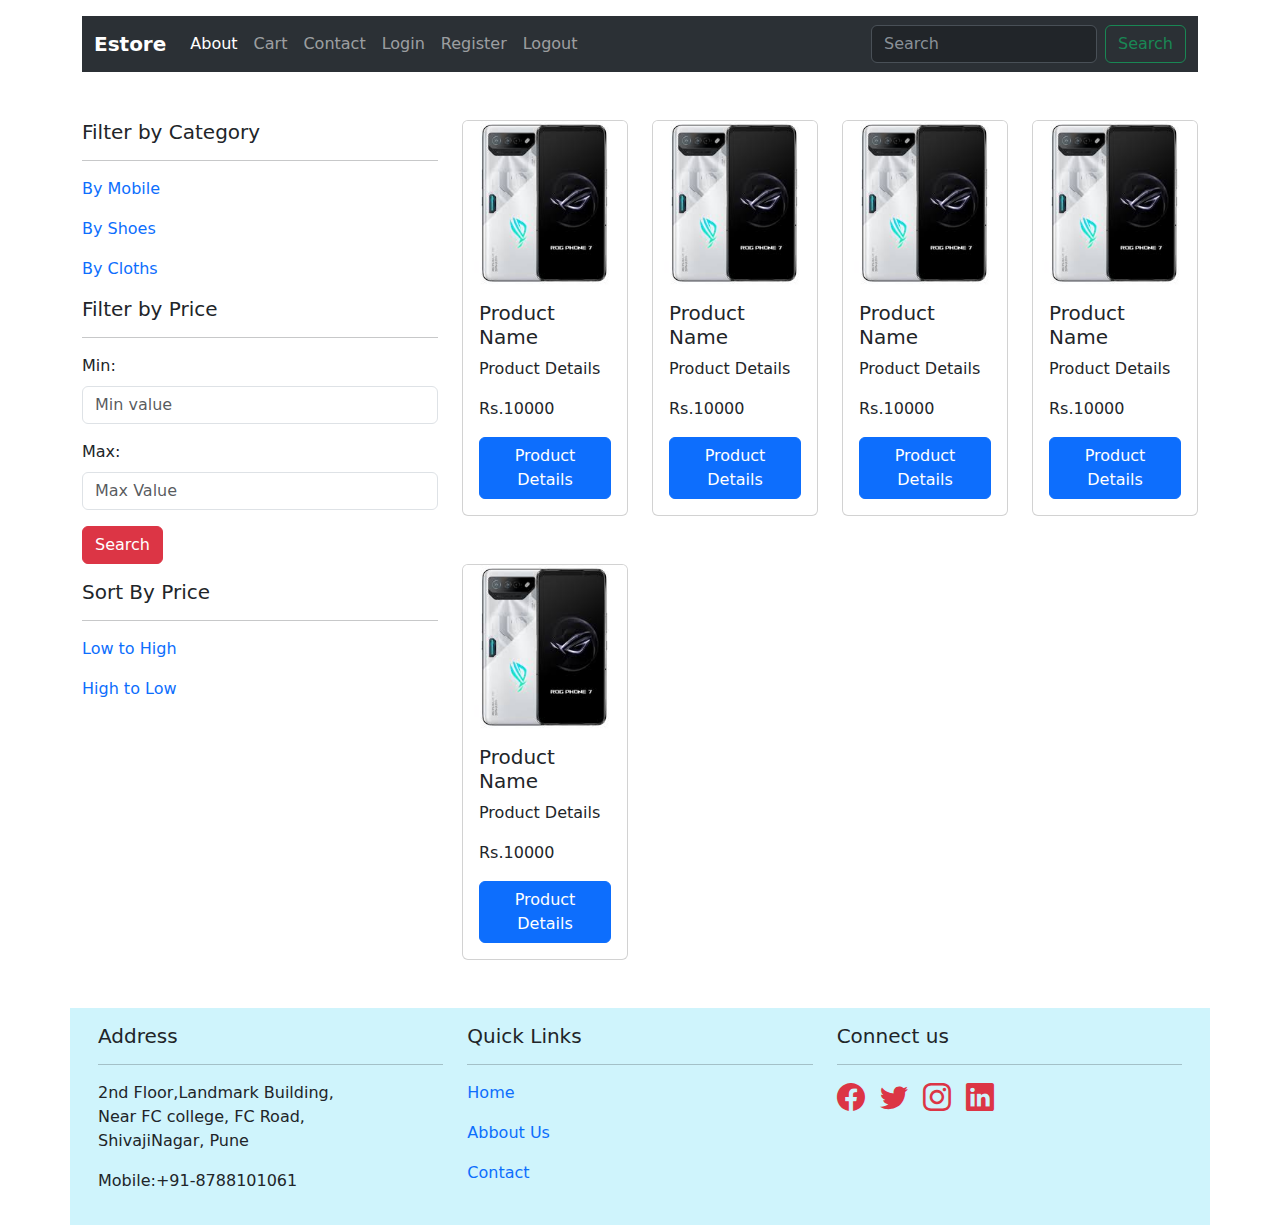
<file: index.html>
<!DOCTYPE html>
<html lang="en">
<head>
    <meta charset="UTF-8">
    <meta name="viewport" content="width=device-width, initial-scale=1.0">
    <link rel="stylesheet" href="assets/css/bootstrap.min.css">
    <link rel="stylesheet" href="assets/css/style.css">
    <link rel="stylesheet" href="https://cdn.jsdelivr.net/npm/bootstrap-icons@1.10.5/font/bootstrap-icons.css">
    <title>Ecomm|Home</title>
</head>
<body>
    <div class="container">
        <div class="row mt-3">
            <div class="col-md-12">

                <nav class="navbar bg-dark navbar-expand-lg bg-body-tertiary" data-bs-theme="dark">
                    <div class="container-fluid">

                      <a class="navbar-brand" href="index.html"><strong>Estore</strong></a>

                      <button class="navbar-toggler" type="button" data-bs-toggle="collapse" data-bs-target="#navbarSupportedContent" aria-controls="navbarSupportedContent" aria-expanded="false" aria-label="Toggle navigation">
                        <span class="navbar-toggler-icon"></span>
                      </button>
                      <div class="collapse navbar-collapse" id="navbarSupportedContent">
                        <ul class="navbar-nav me-auto mb-2 mb-lg-0">
                          <li class="nav-item">
                            <a class="nav-link active" aria-current="page" href="about.html">About</a>
                          </li>

                          <li class="nav-item">
                            <a class="nav-link" href="cart.html">Cart</a>
                          </li>

                          <!-- <li class="nav-item dropdown">
                            <a class="nav-link dropdown-toggle" href="#" role="button" data-bs-toggle="dropdown" aria-expanded="false">
                              Dropdown
                            </a>
                            <ul class="dropdown-menu">
                              <li><a class="dropdown-item" href="#">Action</a></li>
                              <li><a class="dropdown-item" href="#">Another action</a></li>
                              <li><hr class="dropdown-divider"></li>
                              <li><a class="dropdown-item" href="#">Something else here</a></li>
                            </ul>
                          </li> -->

                          <li class="nav-item">
                            <a class="nav-link" href="contact.html">Contact</a>
                          </li>

                          <li class="nav-item">
                            <a class="nav-link" href="login.html">Login</a>
                          </li>

                          <li class="nav-item">
                            <a class="nav-link" href="register.html">Register</a>
                          </li>

                          <li class="nav-item">
                            <a class="nav-link" href="logout.html">Logout</a>
                          </li>
                        </ul>
                        <form class="d-flex" role="search">
                          <input class="form-control me-2" type="search" placeholder="Search" aria-label="Search">
                          <button class="btn btn-outline-success" type="submit">Search</button>
                        </form>
                      </div>

                    </div>
                  </nav>


            </div><!--Navigation Bar-->
        </div>

        <div class="row">
                <div class="col-md-4 mt-5">
                    <h5>Filter by Category</h5>
                    <hr>
                    <p><a class="anchor" href="#">By Mobile</a></p>
                    <p><a class="anchor" href="#">By Shoes</a></p>
                    <p><a class="anchor" href="#">By Cloths</a></p>

                    <h5>Filter by Price</h5>
                    <hr>
                    <form action="">
                        <div class="mb-3">
                            <label for="Input1" class="form-label">Min:</label>
                            <input type="number" class="form-control" id="Input1" placeholder="Min value">
                        </div>

                        <div class="mb-3">
                            <label for="Input2" class="form-label">Max:</label>
                            <input type="number" class="form-control" id="Input1" placeholder="Max Value">
                        </div>

                        <div class="mb-3">
                            <input type="submit" class="btn btn-danger" value="Search">
                        </div>
                    </form>

                    <h5>Sort By Price</h5>
                    <hr>
                    <p><a class="anchor" href="#">Low to High</a></p>
                    <p><a class="anchor" href="#">High to Low</a></p>

                </div><!--sidebar end-->

                <div class="col-md-8">
                    <div class="row mt-5">
                        <div class="col-md-3">
                            <div class="card" style="width: 100%;">
                                <img src="assets/images/images.jpg" class="card-img-top" alt="...">
                                <div class="card-body">
                                    <h5 class="card-title">Product Name</h5>
                                    <p class="card-text">Product Details</p>
                                    <p class="card-text">Rs.10000</p>
                                  <a href="product_details.html" class="btn btn-primary">Product Details</a>
                                </div>
                              </div>
                        </div><!--product 1 end-->
                        <div class="col-md-3">
                            <div class="card" style="width: 100%;">
                                <img src="assets/images/images.jpg" class="card-img-top" alt="...">
                                <div class="card-body">
                                    <h5 class="card-title">Product Name</h5>
                                    <p class="card-text">Product Details</p>
                                    <p class="card-text">Rs.10000</p>
                                  <a href="product_details.html" class="btn btn-primary">Product Details</a>
                                </div>
                              </div>
                        </div><!--Product 2 end-->
                        <div class="col-md-3">
                            <div class="card" style="width: 100%;">
                                <img src="assets/images/images.jpg" class="card-img-top" alt="...">
                                <div class="card-body">
                                    <h5 class="card-title">Product Name</h5>
                                    <p class="card-text">Product Details</p>
                                    <p class="card-text">Rs.10000</p>
                                  <a href="product_details.html" class="btn btn-primary">Product Details</a>
                                </div>
                              </div>
                        </div><!--product 3 end-->
                        <div class="col-md-3">
                            <div class="card" style="width: 100%;">
                                <img src="assets/images/images.jpg" class="card-img-top" alt="...">
                                <div class="card-body">
                                    <h5 class="card-title">Product Name</h5>
                                    <p class="card-text">Product Details</p>
                                    <p class="card-text">Rs.10000</p>
                                  <a href="product_details.html" class="btn btn-primary">Product  Details</a>
                                </div>
                              </div>
                        </div><!--Product 4 end-->
                        <div class="col-md-3 mt-5">
                          <div class="card" style="width: 100%;">
                              <img src="assets/images/images.jpg" class="card-img-top" alt="...">
                              <div class="card-body">
                                  <h5 class="card-title">Product Name</h5>
                                  <p class="card-text">Product Details</p>
                                  <p class="card-text">Rs.10000</p>
                                <a href="product_details.html" class="btn btn-primary">Product  Details</a>
                              </div>
                            </div>
                      </div><!--Product 5 end-->
                    </div>

                </div><!--Products End-->
        </div><!--Filter and product End-->

        <div class="row mt-5 bg-info-subtle p-3"><!--Footer Start-->
                   <div class="col-md-4">
                    <h5>Address</h5>
                    <hr>
                    <p>
                      2nd Floor,Landmark Building,<br>
                      Near FC college, FC Road,<br>
                      ShivajiNagar, Pune
                    </p>
                    <p>
                      Mobile:+91-8788101061
                    </p>
                   </div>

                   <div class="col-md-4">
                    <h5>Quick Links</h5>
                    <hr>
                    <p><a href="index.html" class="anchor">Home</a></p>
                    <p><a href="about.html" class="anchor">Abbout Us</a></p>
                    <p><a href="contact.html" class="anchor">Contact</a></p>
                   </div>

                   <div class="col-md-4">
                          <h5>Connect us</h5>
                          <hr>
                          <h3 class="social"><a href="https://www.facebook.com" target="_blank"><i class="bi bi-facebook text-danger"></i></a></h3>&nbsp;&nbsp;
                          <h3 class="social"><a href="https://www.twitter.com"  target="_blank"><i class="bi bi-twitter text-danger"></i></a></h3>&nbsp;&nbsp;
                          <h3 class="social"><a href="https://www.instagram.com" target="_blank"><i class="bi bi-instagram text-danger"></i></a></h3>&nbsp;&nbsp;
                          <h3 class="social"><a href="https://www.linkedin.com" target="_blank"><i class="bi bi-linkedin text-danger"></i></a></h3>&nbsp;&nbsp;
                   </div>
        </div><!--Footer end-->
  
        
    </div>
    <script src="assets/js/popper.min.js"></script>
    <script src="assets/js/bootstrap.min.js"></script>
</body>
</html>
</file>
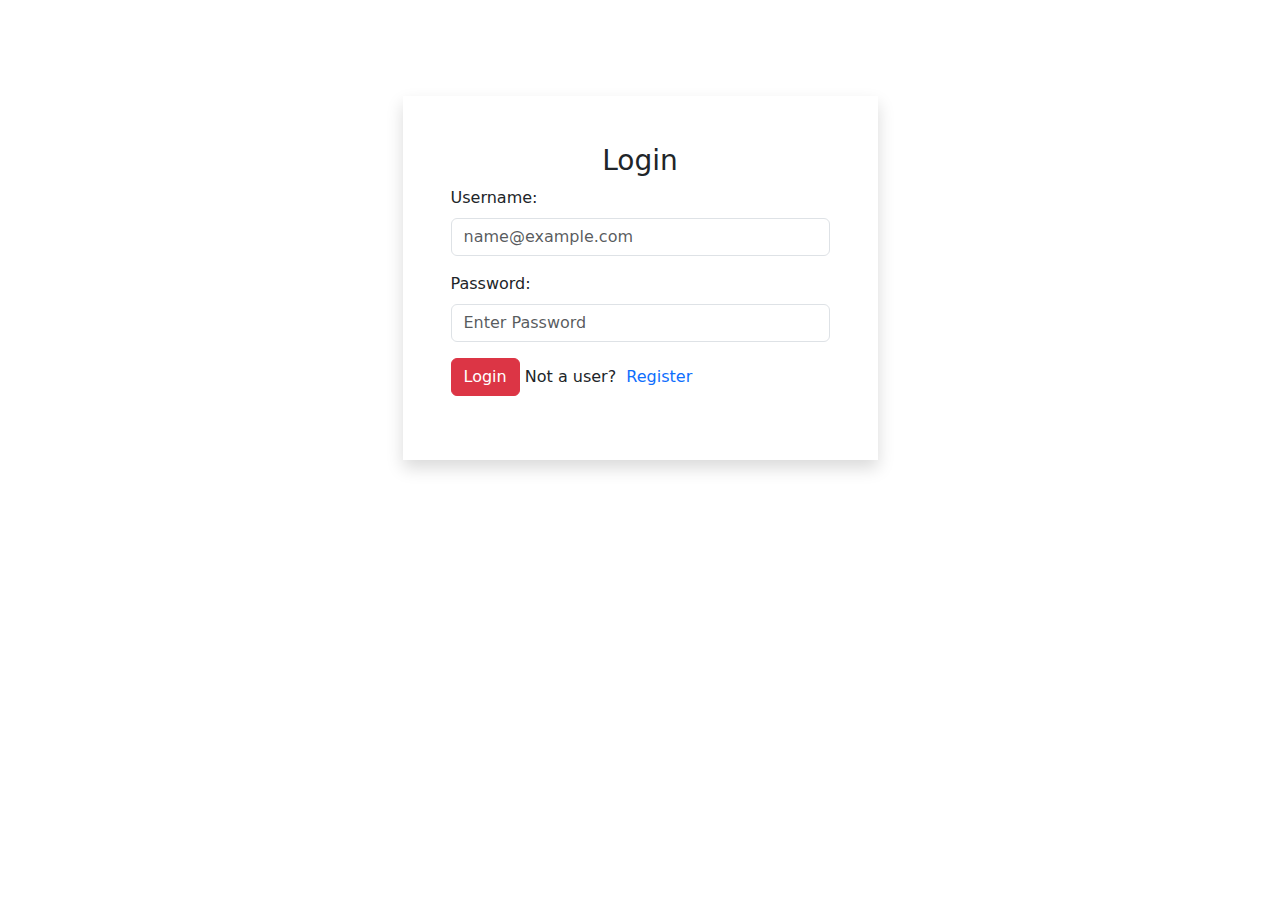
<file: login.html>
<!DOCTYPE html>
<html lang="en">
<head>
    <meta charset="UTF-8">
    <meta name="viewport" content="width=device-width, initial-scale=1.0">
    <link rel="stylesheet" href="assets/css/bootstrap.min.css">
    <title>Login</title>
</head>
<body>
    <div class="container">
        <div class="row mt-5">
           <div class="col-md-5 mt-5 mx-auto shadow p-5">
                    <h3 class="text-center">Login</h3>
                    <form method="POST" action="">
                        <div class="mb-3">
                            <label for="Input1" class="form-label">Username:</label>
                            <input type="email" class="form-control" id="Input1" placeholder="name@example.com">
                        </div>

                        <div class="mb-3">
                            <label for="Input2" class="form-label">Password:</label>
                            <input type="password" class="form-control" id="Input2" placeholder="Enter Password">
                        </div>

                        <div class="mb-3">
                            <input type="button" class="btn btn-danger" id="Input3" value="Login">
                            Not a user?&nbsp;&nbsp;<a href="register.html" style="text-decoration: none;">Register</a>
                        </div>
                    </form>
                  
           </div>
        </div>
    </div>
    <script src="assets/js/popper.min.js"></script>
    <script src="assets/js/bootstrap.min.js"></script>
</body>
</html>
</file>
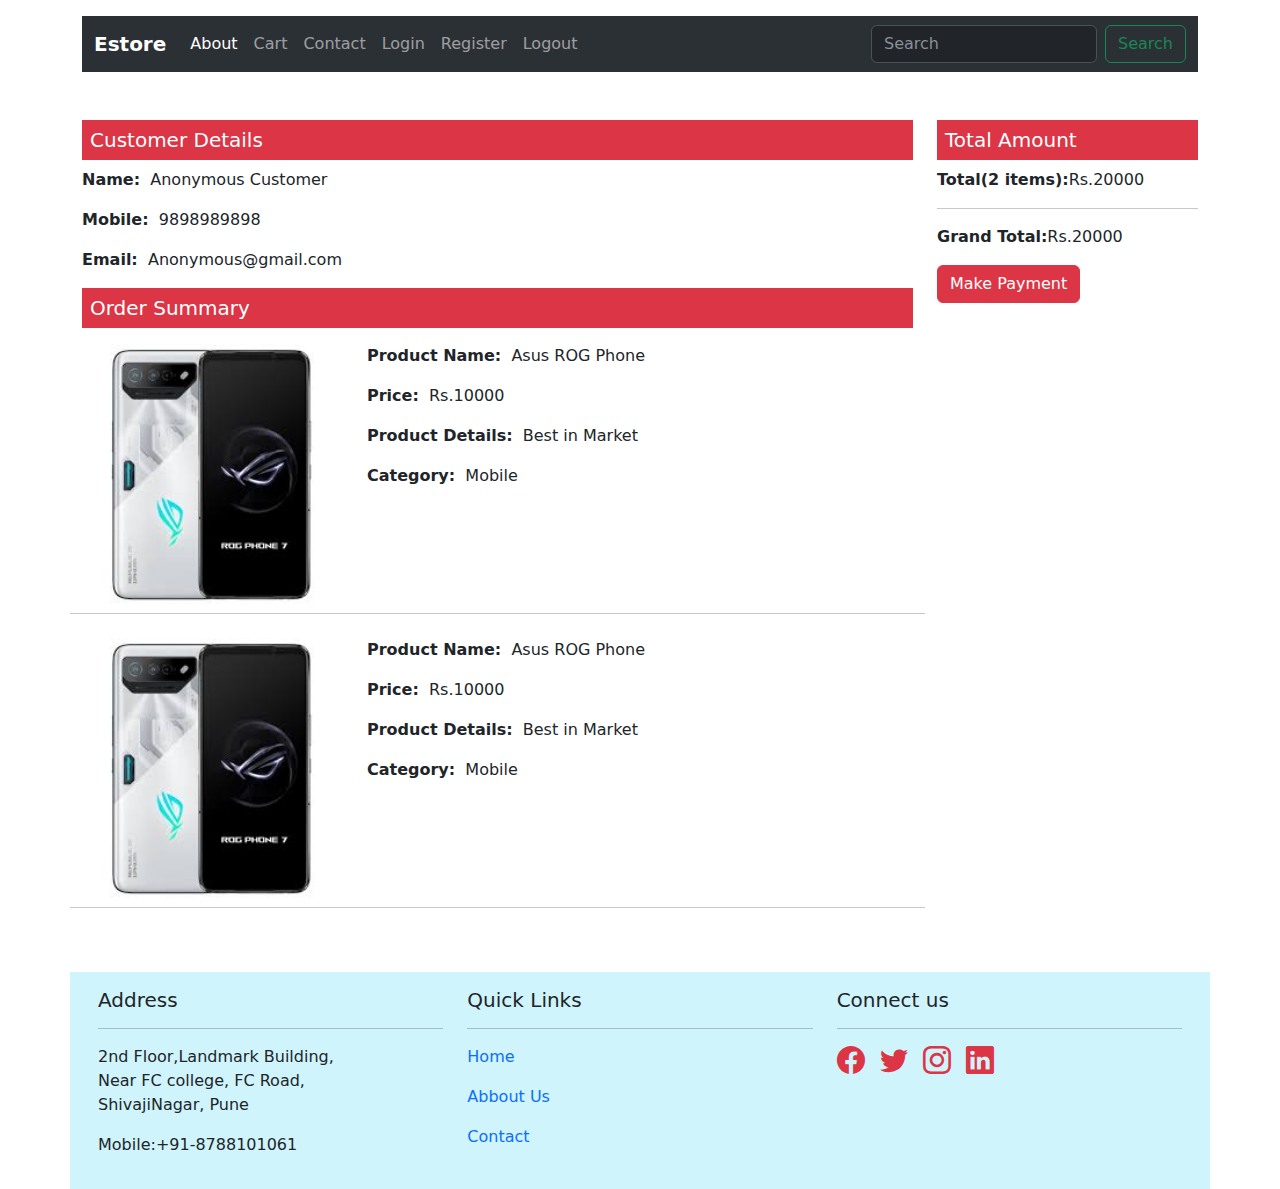
<file: placeorder.html>
<!DOCTYPE html>
<html lang="en">
<head>
    <meta charset="UTF-8">
    <meta name="viewport" content="width=device-width, initial-scale=1.0">
    <link rel="stylesheet" href="assets/css/bootstrap.min.css">
    <link rel="stylesheet" href="assets/css/style.css">
    <link rel="stylesheet" href="https://cdn.jsdelivr.net/npm/bootstrap-icons@1.10.5/font/bootstrap-icons.css">
    <title>Ecomm|Home</title>
</head>
<body>
    <div class="container">
        <div class="row mt-3">
            <div class="col-md-12">

                <nav class="navbar bg-dark navbar-expand-lg bg-body-tertiary" data-bs-theme="dark">
                    <div class="container-fluid">

                      <a class="navbar-brand" href="index.html"><strong>Estore</strong></a>

                      <button class="navbar-toggler" type="button" data-bs-toggle="collapse" data-bs-target="#navbarSupportedContent" aria-controls="navbarSupportedContent" aria-expanded="false" aria-label="Toggle navigation">
                        <span class="navbar-toggler-icon"></span>
                      </button>
                      <div class="collapse navbar-collapse" id="navbarSupportedContent">
                        <ul class="navbar-nav me-auto mb-2 mb-lg-0">
                          <li class="nav-item">
                            <a class="nav-link active" aria-current="page" href="about.html">About</a>
                          </li>

                          <li class="nav-item">
                            <a class="nav-link" href="cart.html">Cart</a>
                          </li>

                          <!-- <li class="nav-item dropdown">
                            <a class="nav-link dropdown-toggle" href="#" role="button" data-bs-toggle="dropdown" aria-expanded="false">
                              Dropdown
                            </a>
                            <ul class="dropdown-menu">
                              <li><a class="dropdown-item" href="#">Action</a></li>
                              <li><a class="dropdown-item" href="#">Another action</a></li>
                              <li><hr class="dropdown-divider"></li>
                              <li><a class="dropdown-item" href="#">Something else here</a></li>
                            </ul>
                          </li> -->

                          <li class="nav-item">
                            <a class="nav-link" href="contact.html">Contact</a>
                          </li>

                          <li class="nav-item">
                            <a class="nav-link" href="login.html">Login</a>
                          </li>

                          <li class="nav-item">
                            <a class="nav-link" href="register.html">Register</a>
                          </li>

                          <li class="nav-item">
                            <a class="nav-link" href="logout.html">Logout</a>
                          </li>
                        </ul>
                        <form class="d-flex" role="search">
                          <input class="form-control me-2" type="search" placeholder="Search" aria-label="Search">
                          <button class="btn btn-outline-success" type="submit">Search</button>
                        </form>
                      </div>

                    </div>
                  </nav>


            </div><!--Navigation Bar-->
        </div><!--Header ends-->
     <!---Cart details start-->
        <div class="row mt-5">
             <div class="col-md-9">
                  
                  
                  <h5 class="bg-danger text-white p-2">Customer Details</h5>

                  <div>
                                <p><strong>Name:</strong>&nbsp;&nbsp;Anonymous Customer</p> 
                                <p><strong>Mobile:</strong>&nbsp;&nbsp;9898989898</p>
                                <p><strong>Email:</strong>&nbsp;&nbsp;Anonymous@gmail.com</p>
    
                  </div>
                  

                  <h5 class="bg-danger text-white p-2">Order Summary</h5>

                  <div class="row">

                 
                        <div class="col-md-4 my-2">
                           <img src="assets/images/images.jpg" width="100%" alt="">
                        </div>

                         <div class="col-md-8 my-2">
                              <p><strong>Product Name:</strong>&nbsp;&nbsp;Asus ROG Phone</p>
                              <p><strong>Price:</strong>&nbsp;&nbsp;Rs.10000</p>
                              <p><strong>Product Details:</strong>&nbsp;&nbsp;Best in Market</p>
                              <p><strong>Category:</strong>&nbsp;&nbsp;Mobile</p>
                         </div><!----Product 1-->
                         <hr>

                         <div class="col-md-4 my-2">
                          <img src="assets/images/images.jpg" width="100%" alt="">
                         </div>

                        <div class="col-md-8 my-2">
                             <p><strong>Product Name:</strong>&nbsp;&nbsp;Asus ROG Phone</p>
                             <p><strong>Price:</strong>&nbsp;&nbsp;Rs.10000</p>
                             <p><strong>Product Details:</strong>&nbsp;&nbsp;Best in Market</p>
                             <p><strong>Category:</strong>&nbsp;&nbsp;Mobile</p>
                        </div>
                        <hr><!---Product 2-->
                   
                            
                  </div>
                    
             </div>

             <div class="col-md-3">
                      <h5 class="bg-danger text-white p-2">Total Amount</h5>
                      <p><strong>Total(2 items):</strong>Rs.20000</p>
                      <hr>
                      <p><strong>Grand Total:</strong>Rs.20000</p>
                      <a href="#"><button class="btn btn-danger">Make Payment</button></a>
             </div>


        </div><!---cart details End-->



    <!--Footer Start-->
        <div class="row mt-5 bg-info-subtle p-3">
                   <div class="col-md-4">
                    <h5>Address</h5>
                    <hr>
                    <p>
                      2nd Floor,Landmark Building,<br>
                      Near FC college, FC Road,<br>
                      ShivajiNagar, Pune
                    </p>
                    <p>
                      Mobile:+91-8788101061
                    </p>
                   </div>

                   <div class="col-md-4">
                    <h5>Quick Links</h5>
                    <hr>
                    <p><a href="index.html" class="anchor">Home</a></p>
                    <p><a href="about.html" class="anchor">Abbout Us</a></p>
                    <p><a href="contact.html" class="anchor">Contact</a></p>
                   </div>

                   <div class="col-md-4">
                          <h5>Connect us</h5>
                          <hr>
                          <h3 class="social"><a href="https://www.facebook.com" target="_blank"><i class="bi bi-facebook text-danger"></i></a></h3>&nbsp;&nbsp;
                          <h3 class="social"><a href="https://www.twitter.com"  target="_blank"><i class="bi bi-twitter text-danger"></i></a></h3>&nbsp;&nbsp;
                          <h3 class="social"><a href="https://www.instagram.com" target="_blank"><i class="bi bi-instagram text-danger"></i></a></h3>&nbsp;&nbsp;
                          <h3 class="social"><a href="https://www.linkedin.com" target="_blank"><i class="bi bi-linkedin text-danger"></i></a></h3>&nbsp;&nbsp;
                   </div>
        </div><!--Footer end-->
  
        
    </div>
    <script src="assets/js/popper.min.js"></script>
    <script src="assets/js/bootstrap.min.js"></script>
</body>
</html>
</file>
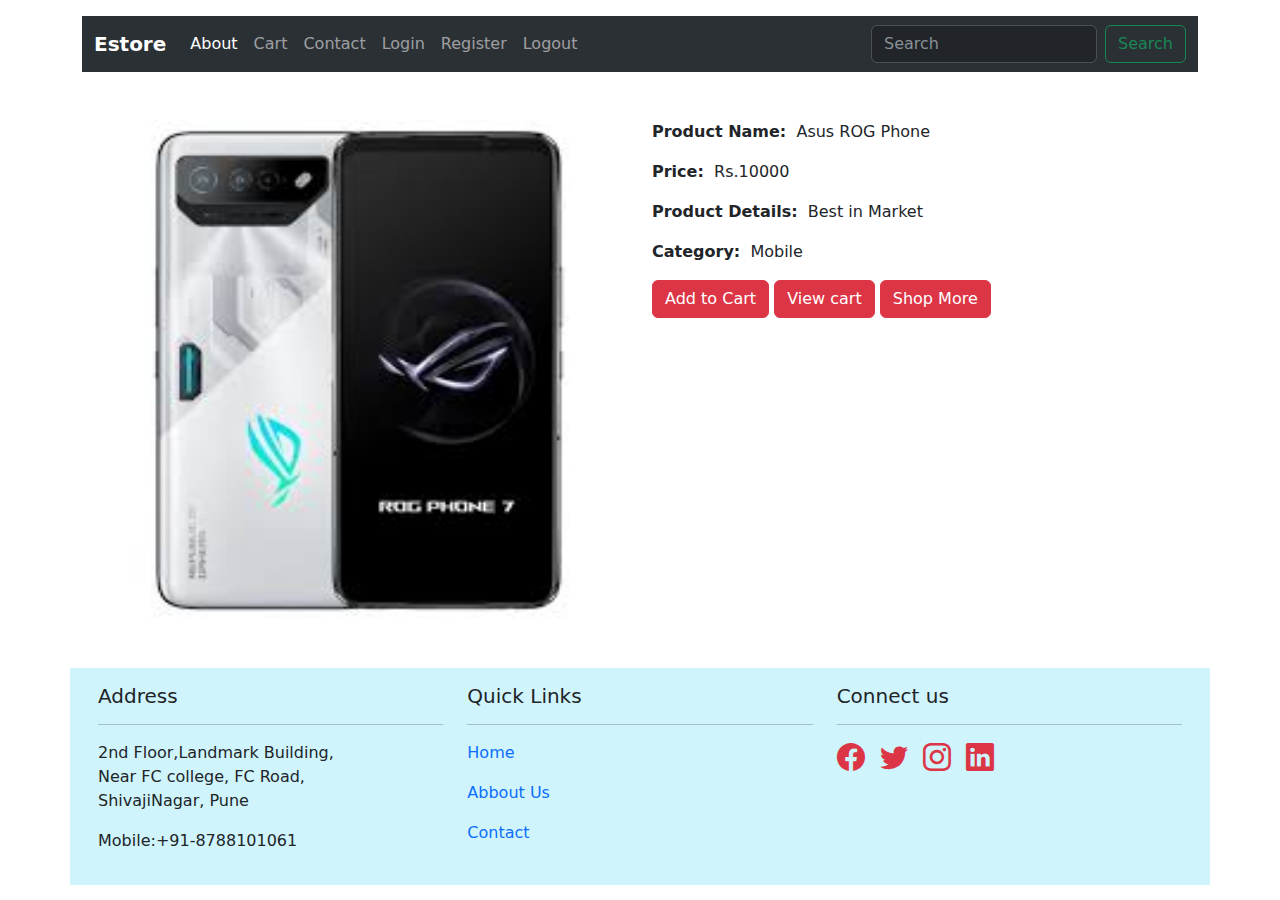
<file: product_details.html>
<!DOCTYPE html>
<html lang="en">
<head>
    <meta charset="UTF-8">
    <meta name="viewport" content="width=device-width, initial-scale=1.0">
    <link rel="stylesheet" href="assets/css/bootstrap.min.css">
    <link rel="stylesheet" href="assets/css/style.css">
    <link rel="stylesheet" href="https://cdn.jsdelivr.net/npm/bootstrap-icons@1.10.5/font/bootstrap-icons.css">
    <title>Ecomm|Home</title>
</head>
<body>
    <div class="container">
        <div class="row mt-3">
            <div class="col-md-12">

                <nav class="navbar bg-dark navbar-expand-lg bg-body-tertiary" data-bs-theme="dark">
                    <div class="container-fluid">

                      <a class="navbar-brand" href="index.html"><strong>Estore</strong></a>

                      <button class="navbar-toggler" type="button" data-bs-toggle="collapse" data-bs-target="#navbarSupportedContent" aria-controls="navbarSupportedContent" aria-expanded="false" aria-label="Toggle navigation">
                        <span class="navbar-toggler-icon"></span>
                      </button>
                      <div class="collapse navbar-collapse" id="navbarSupportedContent">
                        <ul class="navbar-nav me-auto mb-2 mb-lg-0">
                          <li class="nav-item">
                            <a class="nav-link active" aria-current="page" href="about.html">About</a>
                          </li>

                          <li class="nav-item">
                            <a class="nav-link" href="cart.html">Cart</a>
                          </li>

                          <!-- <li class="nav-item dropdown">
                            <a class="nav-link dropdown-toggle" href="#" role="button" data-bs-toggle="dropdown" aria-expanded="false">
                              Dropdown
                            </a>
                            <ul class="dropdown-menu">
                              <li><a class="dropdown-item" href="#">Action</a></li>
                              <li><a class="dropdown-item" href="#">Another action</a></li>
                              <li><hr class="dropdown-divider"></li>
                              <li><a class="dropdown-item" href="#">Something else here</a></li>
                            </ul>
                          </li> -->

                          <li class="nav-item">
                            <a class="nav-link" href="contact.html">Contact</a>
                          </li>

                          <li class="nav-item">
                            <a class="nav-link" href="login.html">Login</a>
                          </li>

                          <li class="nav-item">
                            <a class="nav-link" href="register.html">Register</a>
                          </li>

                          <li class="nav-item">
                            <a class="nav-link" href="logout.html">Logout</a>
                          </li>
                        </ul>
                        <form class="d-flex" role="search">
                          <input class="form-control me-2" type="search" placeholder="Search" aria-label="Search">
                          <button class="btn btn-outline-success" type="submit">Search</button>
                        </form>
                      </div>

                    </div>
                  </nav>


            </div><!--Navigation Bar-->
        </div>

        <div class="row mt-5 mx-auto"><!--Product Details Start-->
          <div class="col-md-6">
            <img src="assets/images/images.jpg" class="card-img-top" width="100%" height="500px" alt="...">
          </div>

          <div class="col-md-6">
            <p><strong>Product Name:</strong>&nbsp;&nbsp;Asus ROG Phone</p>
            <p><strong>Price:</strong>&nbsp;&nbsp;Rs.10000</p>
            <p><strong>Product Details:</strong>&nbsp;&nbsp;Best in Market</p>
            <p><strong>Category:</strong>&nbsp;&nbsp;Mobile</p>

            <a href="#" class="anchor"><button class="btn btn-danger">Add to Cart</button></a>
            <a href="viewcart.html" class="anchor"><buttton class="btn btn-danger">View cart</buttton></a>
            <a href="index.html" class="anchor"><button class="btn btn-danger">Shop More</button></a>
          </div>

        </div><!--Product details end-->

      

        <div class="row mt-5 bg-info-subtle p-3"><!--Footer Start-->
                   <div class="col-md-4">
                    <h5>Address</h5>
                    <hr>
                    <p>
                      2nd Floor,Landmark Building,<br>
                      Near FC college, FC Road,<br>
                      ShivajiNagar, Pune
                    </p>
                    <p>
                      Mobile:+91-8788101061
                    </p>
                   </div>

                   <div class="col-md-4">
                    <h5>Quick Links</h5>
                    <hr>
                    <p><a href="index.html" class="anchor">Home</a></p>
                    <p><a href="about.html" class="anchor">Abbout Us</a></p>
                    <p><a href="contact.html" class="anchor">Contact</a></p>
                   </div>

                   <div class="col-md-4">
                          <h5>Connect us</h5>
                          <hr>
                          <h3 class="social"><a href="https://www.facebook.com" target="_blank"><i class="bi bi-facebook text-danger"></i></a></h3>&nbsp;&nbsp;
                          <h3 class="social"><a href="https://www.twitter.com"  target="_blank"><i class="bi bi-twitter text-danger"></i></a></h3>&nbsp;&nbsp;
                          <h3 class="social"><a href="https://www.instagram.com" target="_blank"><i class="bi bi-instagram text-danger"></i></a></h3>&nbsp;&nbsp;
                          <h3 class="social"><a href="https://www.linkedin.com" target="_blank"><i class="bi bi-linkedin text-danger"></i></a></h3>&nbsp;&nbsp;
                   </div>
        </div><!--Footer end-->
  
        
    </div>
    <script src="assets/js/popper.min.js"></script>
    <script src="assets/js/bootstrap.min.js"></script>
</body>
</html>
</file>
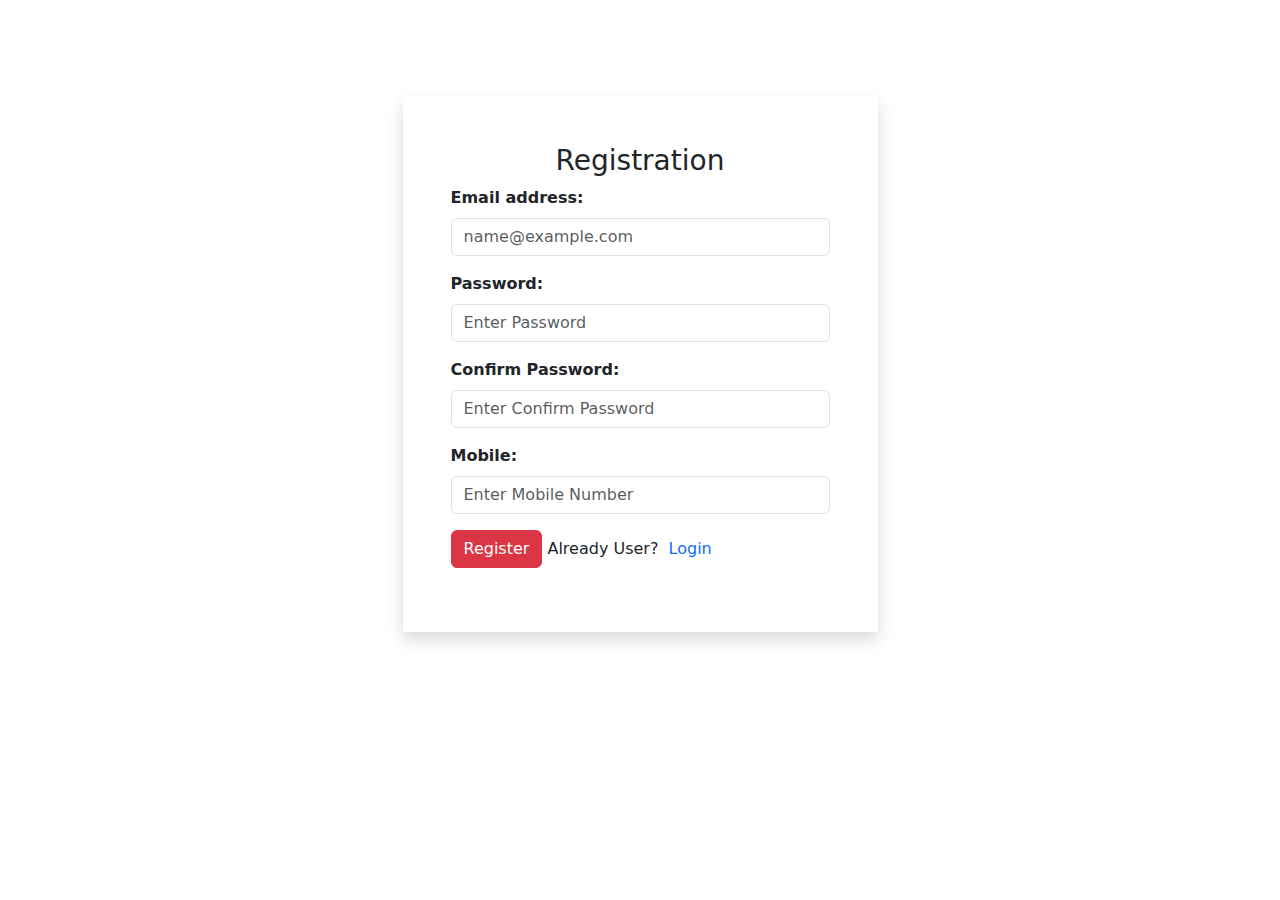
<file: register.html>
<!DOCTYPE html>
<html lang="en">
<head>
    <meta charset="UTF-8">
    <meta name="viewport" content="width=device-width, initial-scale=1.0">
    <link rel="stylesheet" href="assets/css/bootstrap.min.css">
    <title>Registration Form</title>
</head>
<body>
    <div class="container">
        <div class="row mt-5">
           <div class="col-md-5 mt-5 mx-auto shadow p-5">
                    <h3 class="text-center">Registration</h3>
                    <form method="POST" action="">
                        <div class="mb-3">
                            <label for="input1" class="form-label"><strong>Email address:</strong></label>
                            <input type="email" class="form-control" id="Input1" placeholder="name@example.com">
                          </div>
    
                          <div class="mb-3">
                            <label for="input2" class="form-label"><strong>Password:</strong></label>
                            <input type="password" class="form-control" id="Input2" placeholder="Enter Password">
                          </div>
    
                          <div class="mb-3">
                            <label for="input3" class="form-label"><strong>Confirm Password:</strong></label>
                            <input type="password" class="form-control" id="Input2" placeholder="Enter Confirm Password">
                          </div>
    
                          <div class="mb-3">
                            <label for="input4" class="form-label"><strong>Mobile:</strong></label>
                            <input type="number" class="form-control" id="Input4" placeholder="Enter Mobile Number">
                          </div>
    
                          <div class="mb-3">
                            <input type="submit" class="btn btn-danger" value="Register" placeholder="name@example.com">
                            Already User?&nbsp;&nbsp;<a href="login.html" style="text-decoration: none;">Login</a>
                          </div>
                    </form>
                  
           </div>
        </div>
    </div>
    <script src="assets/js/popper.min.js"></script>
    <script src="assets/js/bootstrap.min.js"></script>
</body>
</html>
</file>
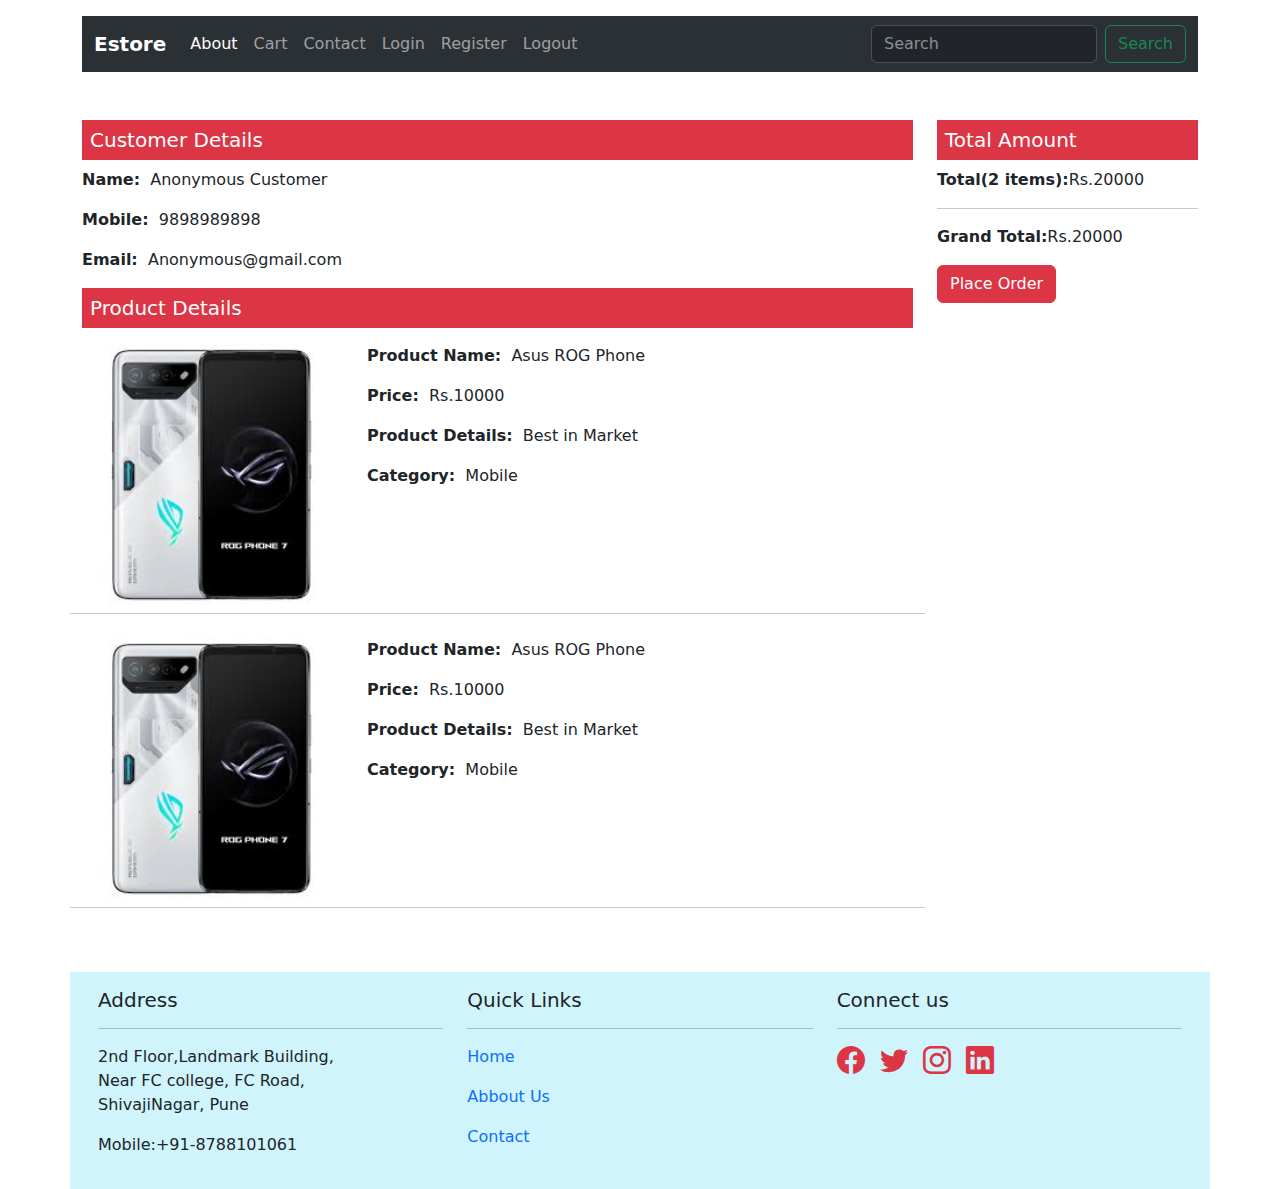
<file: viewcart.html>
<!DOCTYPE html>
<html lang="en">
<head>
    <meta charset="UTF-8">
    <meta name="viewport" content="width=device-width, initial-scale=1.0">
    <link rel="stylesheet" href="assets/css/bootstrap.min.css">
    <link rel="stylesheet" href="assets/css/style.css">
    <link rel="stylesheet" href="https://cdn.jsdelivr.net/npm/bootstrap-icons@1.10.5/font/bootstrap-icons.css">
    <title>Ecomm|Home</title>
</head>
<body>
    <div class="container">
        <div class="row mt-3">
            <div class="col-md-12">

                <nav class="navbar bg-dark navbar-expand-lg bg-body-tertiary" data-bs-theme="dark">
                    <div class="container-fluid">

                      <a class="navbar-brand" href="index.html"><strong>Estore</strong></a>

                      <button class="navbar-toggler" type="button" data-bs-toggle="collapse" data-bs-target="#navbarSupportedContent" aria-controls="navbarSupportedContent" aria-expanded="false" aria-label="Toggle navigation">
                        <span class="navbar-toggler-icon"></span>
                      </button>
                      <div class="collapse navbar-collapse" id="navbarSupportedContent">
                        <ul class="navbar-nav me-auto mb-2 mb-lg-0">
                          <li class="nav-item">
                            <a class="nav-link active" aria-current="page" href="about.html">About</a>
                          </li>

                          <li class="nav-item">
                            <a class="nav-link" href="cart.html">Cart</a>
                          </li>

                          <!-- <li class="nav-item dropdown">
                            <a class="nav-link dropdown-toggle" href="#" role="button" data-bs-toggle="dropdown" aria-expanded="false">
                              Dropdown
                            </a>
                            <ul class="dropdown-menu">
                              <li><a class="dropdown-item" href="#">Action</a></li>
                              <li><a class="dropdown-item" href="#">Another action</a></li>
                              <li><hr class="dropdown-divider"></li>
                              <li><a class="dropdown-item" href="#">Something else here</a></li>
                            </ul>
                          </li> -->

                          <li class="nav-item">
                            <a class="nav-link" href="contact.html">Contact</a>
                          </li>

                          <li class="nav-item">
                            <a class="nav-link" href="login.html">Login</a>
                          </li>

                          <li class="nav-item">
                            <a class="nav-link" href="register.html">Register</a>
                          </li>

                          <li class="nav-item">
                            <a class="nav-link" href="logout.html">Logout</a>
                          </li>
                        </ul>
                        <form class="d-flex" role="search">
                          <input class="form-control me-2" type="search" placeholder="Search" aria-label="Search">
                          <button class="btn btn-outline-success" type="submit">Search</button>
                        </form>
                      </div>

                    </div>
                  </nav>


            </div><!--Navigation Bar-->
        </div><!--Header ends-->
     <!---Cart details start-->
        <div class="row mt-5">
             <div class="col-md-9">
                  
                  
                  <h5 class="bg-danger text-white p-2">Customer Details</h5>

                  <div>
                                <p><strong>Name:</strong>&nbsp;&nbsp;Anonymous Customer</p> 
                                <p><strong>Mobile:</strong>&nbsp;&nbsp;9898989898</p>
                                <p><strong>Email:</strong>&nbsp;&nbsp;Anonymous@gmail.com</p>
    
                  </div>
                  

                  <h5 class="bg-danger text-white p-2">Product  Details</h5>

                  <div class="row">

                 
                        <div class="col-md-4 my-2">
                           <img src="assets/images/images.jpg" width="100%" alt="">
                        </div>

                         <div class="col-md-8 my-2">
                              <p><strong>Product Name:</strong>&nbsp;&nbsp;Asus ROG Phone</p>
                              <p><strong>Price:</strong>&nbsp;&nbsp;Rs.10000</p>
                              <p><strong>Product Details:</strong>&nbsp;&nbsp;Best in Market</p>
                              <p><strong>Category:</strong>&nbsp;&nbsp;Mobile</p>
                         </div><!----Product 1-->
                         <hr>

                         <div class="col-md-4 my-2">
                          <img src="assets/images/images.jpg" width="100%" alt="">
                         </div>

                        <div class="col-md-8 my-2">
                             <p><strong>Product Name:</strong>&nbsp;&nbsp;Asus ROG Phone</p>
                             <p><strong>Price:</strong>&nbsp;&nbsp;Rs.10000</p>
                             <p><strong>Product Details:</strong>&nbsp;&nbsp;Best in Market</p>
                             <p><strong>Category:</strong>&nbsp;&nbsp;Mobile</p>
                        </div>
                        <hr><!---Product 2-->
                   
                            
                  </div>
                    
             </div>

             <div class="col-md-3">
                      <h5 class="bg-danger text-white p-2">Total Amount</h5>
                      <p><strong>Total(2 items):</strong>Rs.20000</p>
                      <hr>
                      <p><strong>Grand Total:</strong>Rs.20000</p>
                      <a href="placeorder.html"><button class="btn btn-danger">Place Order</button></a>
             </div>


        </div><!---cart details End-->



    <!--Footer Start-->
        <div class="row mt-5 bg-info-subtle p-3">
                   <div class="col-md-4">
                    <h5>Address</h5>
                    <hr>
                    <p>
                      2nd Floor,Landmark Building,<br>
                      Near FC college, FC Road,<br>
                      ShivajiNagar, Pune
                    </p>
                    <p>
                      Mobile:+91-8788101061
                    </p>
                   </div>

                   <div class="col-md-4">
                    <h5>Quick Links</h5>
                    <hr>
                    <p><a href="index.html" class="anchor">Home</a></p>
                    <p><a href="about.html" class="anchor">Abbout Us</a></p>
                    <p><a href="contact.html" class="anchor">Contact</a></p>
                   </div>

                   <div class="col-md-4">
                          <h5>Connect us</h5>
                          <hr>
                          <h3 class="social"><a href="https://www.facebook.com" target="_blank"><i class="bi bi-facebook text-danger"></i></a></h3>&nbsp;&nbsp;
                          <h3 class="social"><a href="https://www.twitter.com"  target="_blank"><i class="bi bi-twitter text-danger"></i></a></h3>&nbsp;&nbsp;
                          <h3 class="social"><a href="https://www.instagram.com" target="_blank"><i class="bi bi-instagram text-danger"></i></a></h3>&nbsp;&nbsp;
                          <h3 class="social"><a href="https://www.linkedin.com" target="_blank"><i class="bi bi-linkedin text-danger"></i></a></h3>&nbsp;&nbsp;
                   </div>
        </div><!--Footer end-->
  
        
    </div>
    <script src="assets/js/popper.min.js"></script>
    <script src="assets/js/bootstrap.min.js"></script>
</body>
</html>
</file>
<file: assets/css/style.css>
.anchor{
    text-decoration: none;
}

.social{
    display: inline;
}
</file>
